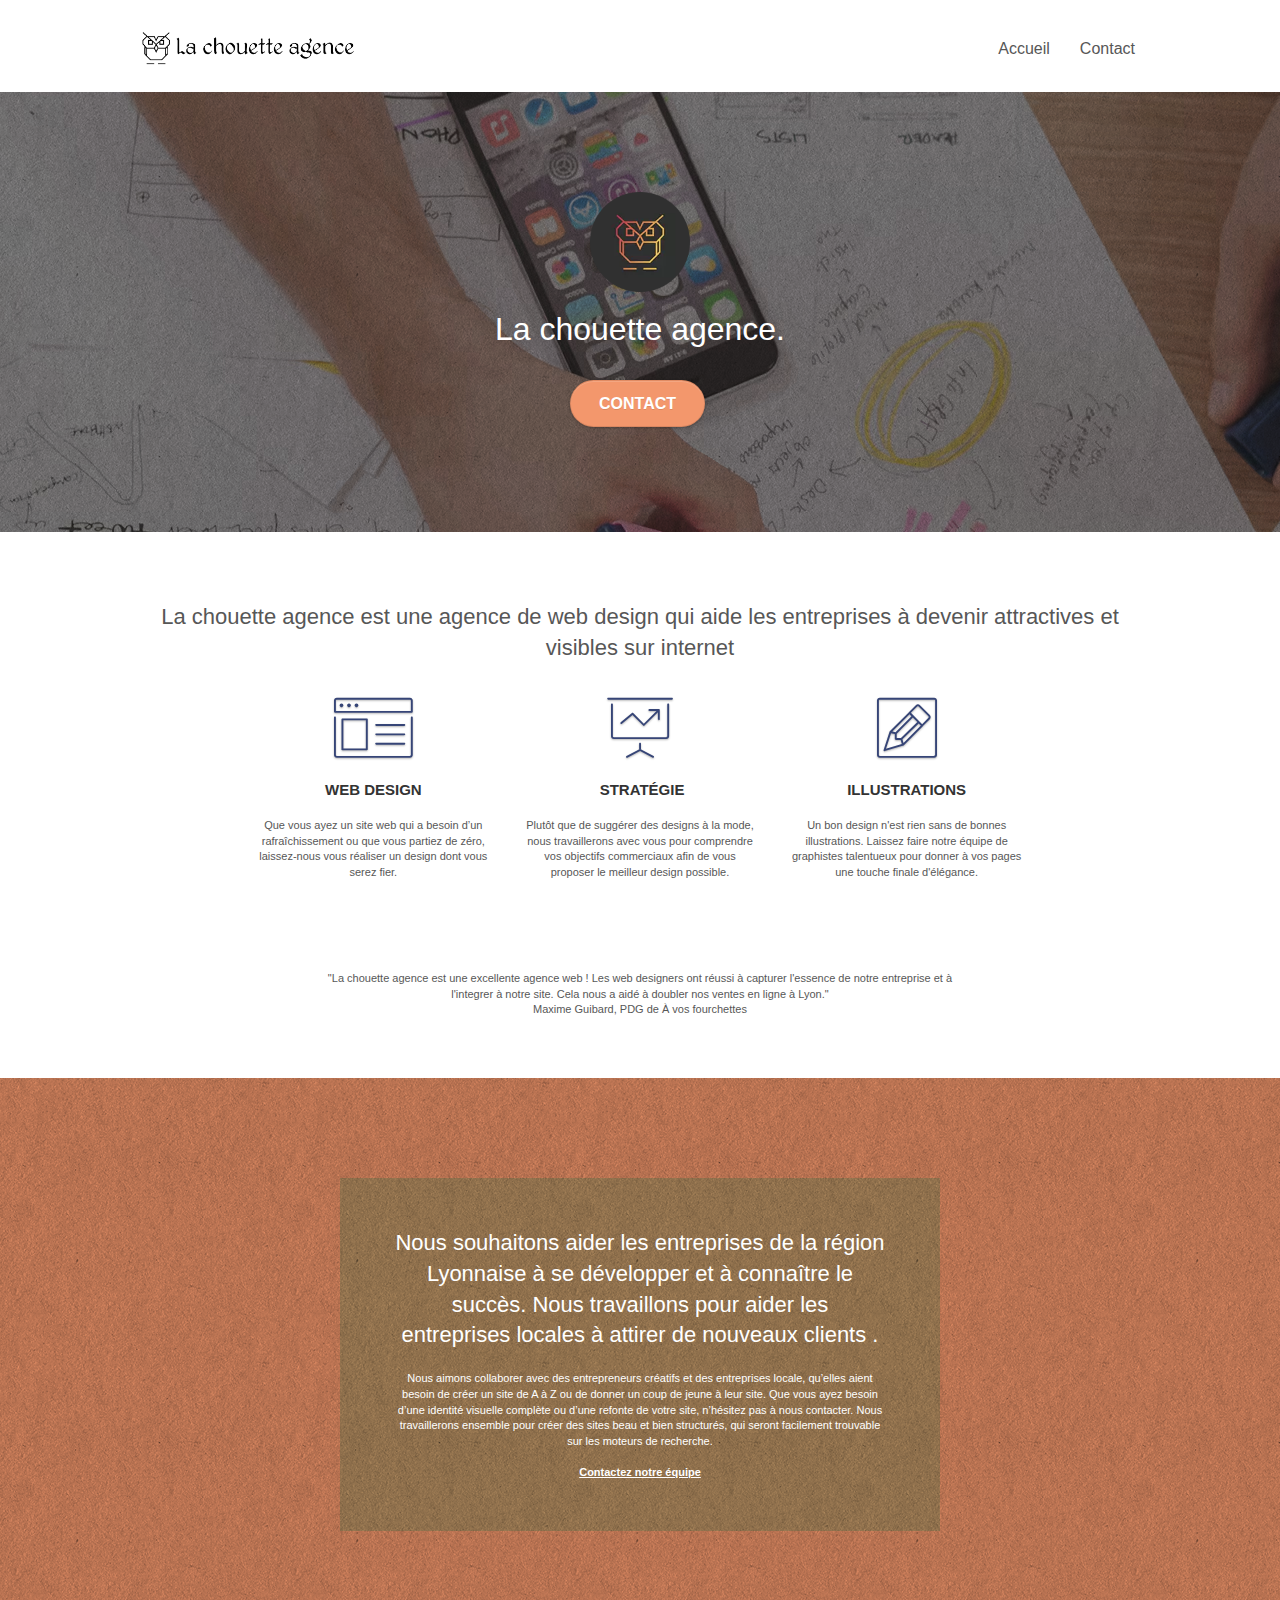
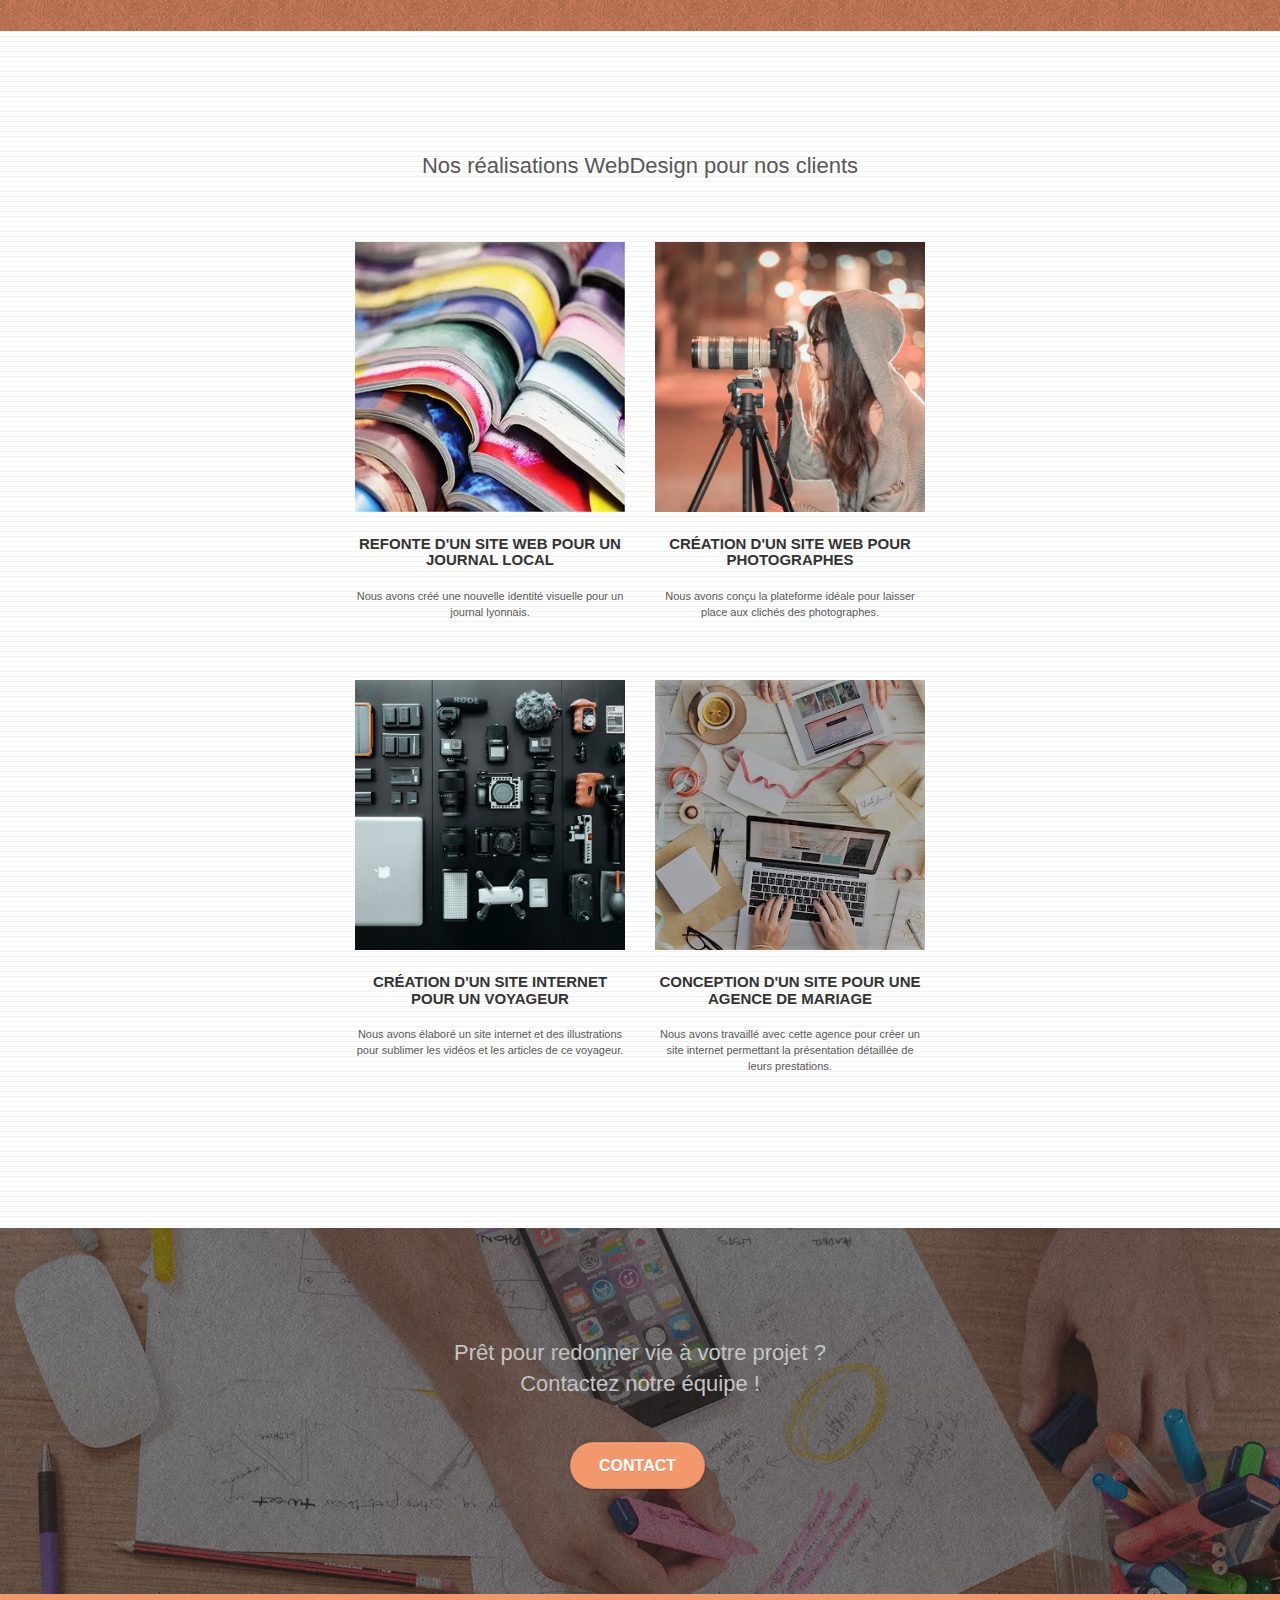
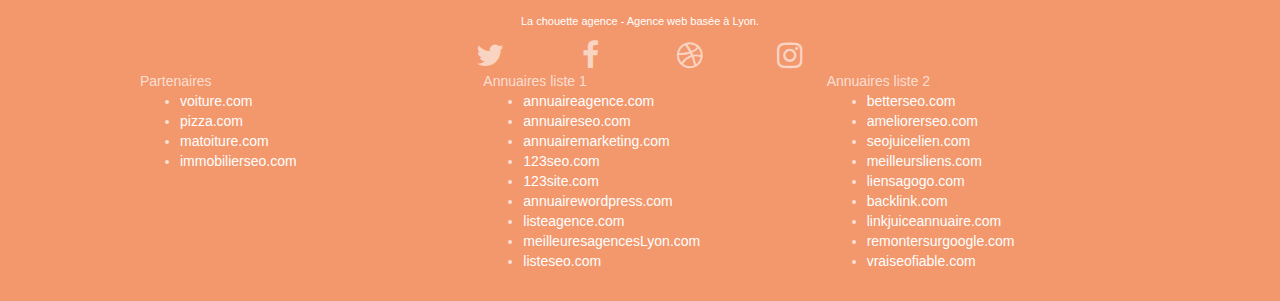
<file: index.html>
<!doctype html>
<html lang="fr">
<head>
    <meta charset="utf-8">
    <meta name="keywords" content="seo, google, site web, site internet, agence design Lyon, agence design, agence design,agence design,agence design,agence design,agence design,agence design,agence design,agence design">
    <meta name="description" content="La chouette agence est une agence de web design basée sur Lyon. Création de site de A à Z personalisé et qui convient à vos besoins. Grâce à nous maximiser vos ventes en lignes!">
    <meta name="viewport" content="width=device-width, initial-scale=1.0, viewport-fit=cover">
	<meta name="google-site-verification" content="yenCfBa6B7tiAiWxsFKR3tB5td8BWFM4gUZWG9gc3E0" />
    <link rel="shortcut icon" type="image/png" href="favicon.jpg">
    
	<link rel="stylesheet" type="text/css" href="./css/bootstrap.css">
	<link rel="stylesheet" type="text/css" href="style.css">
	<link rel="stylesheet" type="text/css" href="./css/font-awesome.css">
	<link rel="stylesheet" type="text/css" href="./css/et-line.css">
	
    
	<script src="./js/jquery-2.1.0.js"></script>
	<script src="./js/bootstrap.js"></script>
	<script src="./js/blocs.js"></script>
	<script src="./js/jquery.touchSwipe.js" defer></script>
	<script src="./js/gmaps.js"></script>

    <title>La chouette agence</title>

    
<!-- Analytics -->
 
<!-- Analytics END -->
    
</head>
<body>
<!-- Principal conteneur -->
<div class="page-container">
    
<!-- bloc-0 -->
<div class="bloc bgc-white l-bloc " id="bloc-0">
	<div class="container bloc-sm">

		<nav class="navbar row">
			<div class="navbar-header">
				<a class="navbar-brand" href="index.html"><img src="img_compressee/la-chouette-agence.webp" width="214px" alt="Lyon web design logo agence web meilleure agence" height="40px" /></a>
				<button id="nav-toggle" type="button" width="48px" height="48px" class="ui-navbar-toggle navbar-toggle" data-toggle="collapse" data-target=".navbar-1">
					<span class="sr-only">Toggle navigation</span><span class="icon-bar"></span><span class="icon-bar"></span><span class="icon-bar"></span>
				</button>
			</div>
			<div class="collapse navbar-collapse navbar-1 special-dropdown-nav">
				<ul class="site-navigation nav navbar-nav">
					<li>
						<a href="index.html">Accueil</a>
					</li>
					<li>
					</li>
					<li>
						<a href="page2.html">Contact</a>
					</li>
				</ul>
			</div>
		</nav>
	</div>
</div>
<!-- bloc-0 END -->

<!-- bloc-1-presentation -->
<div class="bloc bgc-dark-slate-blue bg-banniere d-bloc bg-t-edge bloc-bg-texture texture-paper b-parallax" id="bloc-1-hero">
	<div class="container bloc-lg">
		<div class="row tight-width-whitespace">
			<div class="col-sm-12">
				<img src="img_compressee/logo.webp" class="center-block image-resize-mode" width="100px" height="100px"title="logo la chouette agence" alt="La chouette agence, agence web Lyon, création logo Lyon" />
				<h1 class="text-center hero-bloc-text tc-white ">
					La chouette agence.
				</h1>
				<div class="text-center">
					<a href="page2.html" class="btn btn-lg btn-clean btn-rd cta-hero btn-atomic-tangerine" id="cta-hero">Contact</a>
				</div>
			</div>
		</div>
	</div>
</div>
<!-- bloc-1-presentation END -->

<!-- bloc-2-services -->
<div class="bloc bgc-white l-bloc" id="bloc-2-services">
	<div class="container bloc-md">
		<div class="row">
			<div class="col-sm-12 text-center">
				<h2>La chouette agence est une agence de web design qui aide les entreprises à devenir attractives et visibles sur internet</h2>
			</div>
		</div>
		<div class="row voffset-lg med-width-whitespace">
			<div class="col-sm-4">
				<div class="text-center">
					<span class="et-icon-browser sm-shadow icon-dark-slate-blue icons icon-lg"></span>
				</div>
				<h3 class="mg-md text-center">
					Web design
				</h3>
				<p class="text-center ">
					Que vous ayez un site web qui a besoin d&rsquo;un rafraîchissement ou que vous partiez de zéro, laissez-nous vous réaliser un design dont vous serez fier.
				</p>
			</div>
			<div class="col-sm-4">
				<div class="text-center">
					<span class="et-icon-presentation sm-shadow icon-dark-slate-blue icons icon-lg"></span>
				</div>
				<h3 class="mg-md text-center">
					&nbsp;Stratégie
				</h3>
				<p class="text-center ">
					Plutôt que de suggérer des designs à la mode, nous travaillerons avec vous pour comprendre vos objectifs commerciaux afin de vous proposer le meilleur design possible.<br>
				</p>
			</div>
			<div class="col-sm-4">
				<div class="text-center">
					<span class="et-icon-edit sm-shadow icon-dark-slate-blue icons icon-lg"></span>
				</div>
				<h3 class="mg-md text-center">
					Illustrations
				</h3>
				<p class="text-center ">
					Un bon design n'est rien sans de bonnes illustrations. Laissez faire notre équipe de graphistes talentueux pour donner à vos pages une touche finale d'élégance.
				</p>
			</div>
		</div>
		<div class="row voffset-lg voffset">
			<div class="col-xs-12 col-md-8 col-md-offset-2 text-center">
				<p>"La chouette agence est une excellente agence web ! Les web designers ont réussi à capturer l'essence de notre entreprise et à l'integrer à notre site. Cela nous a aidé à doubler nos ventes en ligne à Lyon."<br><span class="nom_citation">Maxime Guibard, PDG de À vos fourchettes</span></p>

			</div>
		</div>
	</div>
</div>
<!-- bloc-2-services END -->

<!-- bloc-3-what-i-do -->
<div class="bloc tc-white bgc-atomic-tangerine bg-presentation d-bloc bloc-bg-texture texture-paper b-parallax" id="bloc-3-what-i-do">
	<div class="container bloc-lg">
		<div class="row tight-width-whitespace black-background">
			<div class="col-sm-12">
				<h2 class="mg-md text-center tc-white">
					Nous souhaitons aider les entreprises de la région Lyonnaise à se développer et à connaître le succès. Nous travaillons pour aider les entreprises locales à attirer de nouveaux clients .<br>
				</h2>
				<p class="text-center white">
					Nous aimons collaborer avec des entrepreneurs créatifs et des entreprises locale, qu’elles aient besoin de créer un site de A à Z ou de donner un coup de jeune à leur site. Que vous ayez besoin d’une identité visuelle complète ou d’une refonte de votre site, n’hésitez pas à nous contacter. Nous travaillerons ensemble pour créer des sites beau et bien structurés, qui seront facilement trouvable sur les moteurs de recherche. <br><br><a class="ltc-white bold-link" href="page2.html">Contactez notre équipe</a><br>
				</p>
			</div>
		</div>
	</div>
</div>
<!-- bloc-3-what-i-do END -->

<!-- bloc-4-portfolio -->
<div class="bloc bgc-white bg-lines-h2-bg bg-repeat l-bloc" id="bloc-4-portfolio">
	<div class="container bloc-lg">
		<div class="row">
			<div class="col-sm-12 text-center">
				<h2>Nos réalisations WebDesign pour nos clients</h2>
			</div>
		</div>
		<div class="row tight-width-whitespace portfolio-row">
			<div class="col-sm-6">
				<a href="#" data-lightbox="img/1.jpg" data-gallery-id="gallery-1" data-caption="Refonte d'un site web pour un journal local" data-frame="snapshot-lb"><img src="img_compressee/1.webp" width="270px" height="270px" alt="Lyon web design logo agence web meilleure agence et refonte site web journal" title="site web journal" class="img-responsive portfolio-thumb" /></a>
				<h3 class="mg-md text-center">
					Refonte d'un site web pour un journal local
				</h3>
				<p class="text-center">
					Nous avons créé une nouvelle identité visuelle pour un journal lyonnais.
				</p>
			</div>
			<div class="col-sm-6">
				<a href="#" data-lightbox="img_compressee/2.avif" data-gallery-id="gallery-1" data-caption="Création d'un site web pour photographes" data-frame="snapshot-lb"><img src="img_compressee/2.avif"  width="270px" height="270px" class="img-responsive portfolio-thumb" title="site web photographes" alt="Lyon web design logo agence web meilleure agence, Création d'un site web pour photographes" /></a>
				<h3 class="mg-md text-center">
					Création d'un site web pour photographes
				</h3>
				<p class="text-center">
					Nous avons conçu la plateforme idéale pour laisser place aux clichés des photographes.
				</p>
			</div>
		</div>
		<div class="row tight-width-whitespace portfolio-row">
			<div class="col-sm-6">
				<a href="#" data-lightbox="img/3.bmp" data-gallery-id="gallery-1" data-caption="Création d'un site internet pour un voyageur" data-frame="snapshot-lb"><img src="img_compressee/3.avif"  width="270px" height="270px" class="img-responsive portfolio-thumb" title="site web voyageur" alt="Lyon web design logo agence web meilleure agence, Création d'un site web pour voyageur"/></a>
				<h3 class="mg-md text-center">
					Création d'un site internet pour un voyageur
				</h3>
				<p class="text-center">
					Nous avons élaboré un site internet et des illustrations pour sublimer les vidéos et les articles de ce voyageur.
				</p>
			</div>
			<div class="col-sm-6">
				<a href="#" data-lightbox="img/4.bmp" data-gallery-id="gallery-1" data-caption="Conception d'un site pour une agence de mariage" data-frame="snapshot-lb"><img src="img_compressee/4.avif"  width="270px" height="270px"  class="img-responsive portfolio-thumb" title="site web mariage" alt="Lyon web design logo agence web meilleure agence, Création d'un site web pour agence de mariage" /></a>
				<h3 class="mg-md text-center">
					Conception d'un site pour une agence de mariage
				</h3>
				<p class="text-center">
					Nous avons travaillé avec cette agence pour créer un site internet permettant la présentation détaillée de leurs prestations.
				</p>
			</div>
		</div>
	</div>
</div>
<!-- bloc-4-portfolio END -->

<!-- bloc-5-cta -->
<div class="bloc bgc-dark-slate-blue bg-banniere d-bloc bloc-bg-texture texture-paper" id="bloc-5-cta">
	<div class="container bloc-lg">
		<div class="row">
			<h2 class="mg-md text-center tc-white">
				Prêt pour redonner vie à votre projet ?<br>Contactez notre équipe !
			</h2>
			<div class="col-sm-12 text-center">
				<a href="page2.html" class="btn btn-atomic-tangerine btn-clean btn-rd btn-lg cta-hero">Contact</a>
			</div>
		</div>
	</div>
</div>
<!-- bloc-5-cta END -->

<!-- Footer - bloc-8 -->
<div class="bloc bgc-atomic-tangerine d-bloc" id="bloc-8">
	<div class="container bloc-sm">
		<div class="row">
			<div class="col-sm-12">
				<p class="text-center white">
					La chouette agence - Agence web basée à Lyon.<br>
				</p>
				<div class="row row-no-gutters social">
					<div class="col-sm-3">
						<div class="text-center">
							<a class="social" href="index.html"><span class="fa fa-twitter icon-md"></span></a>
						</div>
					</div>
					<div class="col-sm-3">
						<div class="text-center">
							<a class="social" href="index.html"><span class="fa fa-facebook icon-md"></span></a>
						</div>
					</div>
					<div class="col-sm-3">
						<div class="text-center">
							<a class="social" href="index.html"><span class="fa fa-dribbble icon-md"></span></a>
						</div>
					</div>
					<div class="col-sm-3">
						<div class="text-center">
							<a class="social" href="index.html"><span class="fa fa-instagram icon-md"></span></a>
						</div>
					</div>
				</div>
				<div class="row">
					<div class="col-sm-4">
						Partenaires
							<ul>
								<li><a class="lien_footer" href="voiture.com">voiture.com</a></li>
								<li><a class="lien_footer" href="pizza.com">pizza.com</a></li>
								<li><a class="lien_footer" href="matoiture.com">matoiture.com</a></li>
								<li><a class="lien_footer" href="immobilierseo.com">immobilierseo.com</a></li>
							</ul>		
					</div>
					<div class="col-sm-4">
						Annuaires liste 1
						<ul>
							<li><a class="lien_footer" href="annuaireagence.com">annuaireagence.com</a></li>
							<li><a class="lien_footer" href="annuaireseo.com">annuaireseo.com</a></li>
							<li><a class="lien_footer" href="annuairemarketing.com">annuairemarketing.com</a></li>
							<li><a class="lien_footer" href="123seoture.com">123seo.com</a></li>
							<li><a class="lien_footer" href="123site.com">123site.com</a></li>
							<li><a class="lien_footer" href="annuairewordpress.com">annuairewordpress.com</a></li>
							<li><a class="lien_footer" href="listeagence.com">listeagence.com</a></li>
							<li><a class="lien_footer" href="meilleuresagencesLyon.com">meilleuresagencesLyon.com</a></li>
							<li><a class="lien_footer" href="listeseo.com">listeseo.com</a></li>
						</ul>
					</div>
					<div class="col-sm-4">
						Annuaires liste 2
						<ul>
							<li><a class="lien_footer" href="betterseo.com">betterseo.com</a></li>
							<li><a class="lien_footer" href="ameliorerseo.com">ameliorerseo.com</a></li>
							<li><a class="lien_footer" href="seojuicelien.com">seojuicelien.com</a></li>
							<li><a  class="lien_footer" href="meilleursliens.com">meilleursliens.com</a></li>
							<li><a class="lien_footer" href="liensagogo.com">liensagogo.com</a></li>
							<li><a class="lien_footer" href="backlink.com">backlink.com</a></li>
							<li><a class="lien_footer" href="linkjuiceannuaire.com">linkjuiceannuaire.com</a></li>
							<li><a class="lien_footer" href="remontersurgoogle.com">remontersurgoogle.com</a></li>
							<li><a class="lien_footer" href="vraiseofiable.com">vraiseofiable.com</a></li>
						</ul>
					</div>
				</div>
			</div>
		</div>
	</div>
</div>
<!-- Footer - bloc-8 END -->

</div>
<!-- Principal conteneur END -->
    

</body>
</html>
</file>
<file: style.css>
body{margin:0;padding:0;background:#FFF;overflow-x:hidden;-webkit-font-smoothing:antialiased;-moz-osx-font-smoothing:grayscale}a,button{transition:all .3s ease-in-out;outline:none!important}a:hover{text-decoration:none;cursor:pointer}#page-loading-blocs-notifaction{position:fixed;top:0;bottom:0;width:100%;z-index:100000;background:#FFF url(img/pageload-spinner.gif) no-repeat center center}.bloc{width:100%;clear:both;background:50% 50% no-repeat;padding:0 50px;-webkit-background-size:cover;-moz-background-size:cover;-o-background-size:cover;background-size:cover;position:relative}.bloc .container{padding-left:0;padding-right:0}.bloc-lg{padding:100px 50px}.bloc-md{padding:50px}.bloc-sm{padding:20px 50px}.bg-center,.bg-l-edge,.bg-r-edge,.bg-t-edge,.bg-b-edge,.bg-tl-edge,.bg-bl-edge,.bg-tr-edge,.bg-br-edge,.bg-repeat{-webkit-background-size:auto!important;-moz-background-size:auto!important;-o-background-size:auto!important;background-size:auto!important}.bg-repeat{background:repeat}.bg-t-edge{background:top no-repeat}.bloc-bg-texture::before{content:"";background-size:2px 2px;position:absolute;top:0;bottom:0;left:0;right:0}.texture-paper::before{background:url(img_compressee/texture-paper.webp);background-size:280px 280px}.b-parallax{background-attachment:fixed}.d-bloc{color:rgba(255,255,255,.7)}.d-bloc button:hover{color:rgba(255,255,255,.9)}.d-bloc .icon-round,.d-bloc .icon-square,.d-bloc .icon-rounded,.d-bloc .icon-semi-rounded-a,.d-bloc .icon-semi-rounded-b{border-color:rgba(255,255,255,.9)}.d-bloc .divider-h span{border-color:rgba(255,255,255,.2)}.d-bloc .a-btn,.d-bloc .navbar a,.d-bloc .navbar-brand,.d-bloc a .icon-sm,.d-bloc a .icon-md,.d-bloc a .icon-lg,.d-bloc a .icon-xl,.d-bloc h1 a,.d-bloc h2 a,.d-bloc h3 a,.d-bloc h4 a,.d-bloc h5 a,.d-bloc h6 a,.d-bloc p a{color:rgba(255,255,255,.6)}.d-bloc .a-btn:hover,.d-bloc .navbar a:hover,.d-bloc .navbar-brand:hover,.d-bloc a:hover .icon-sm,.d-bloc a:hover .icon-md,.d-bloc a:hover .icon-lg,.d-bloc a:hover .icon-xl,.d-bloc h1 a:hover,.d-bloc h2 a:hover,.d-bloc h3 a:hover,.d-bloc h4 a:hover,.d-bloc h5 a:hover,.d-bloc h6 a:hover,.d-bloc p a:hover{color:rgba(255,255,255,1)}.d-bloc .navbar-toggle .icon-bar{background:rgba(255,255,255,1)}.d-bloc .btn-wire,.d-bloc .btn-wire:hover{color:rgba(255,255,255,1);border-color:rgba(255,255,255,1)}.d-bloc .panel{color:rgba(0,0,0,.5)}.d-bloc .panel button:hover{color:rgba(0,0,0,.7)}.d-bloc .panel icon{border-color:rgba(0,0,0,.7)}.d-bloc .panel .divider-h span{border-color:rgba(0,0,0,.1)}.d-bloc .panel .a-btn{color:rgba(0,0,0,.6)}.d-bloc .panel .a-btn:hover{color:rgba(0,0,0,1)}.d-bloc .panel .btn-wire,.d-bloc .panel .btn-wire:hover{color:rgba(0,0,0,.7);border-color:rgba(0,0,0,.3)}.d-bloc .panel,.l-bloc{color:rgba(0,0,0,.5)}.d-bloc .panel button:hover,.l-bloc button:hover{color:rgba(0,0,0,.7)}.l-bloc .icon-round,.l-bloc .icon-square,.l-bloc .icon-rounded,.l-bloc .icon-semi-rounded-a,.l-bloc .icon-semi-rounded-b{border-color:rgba(0,0,0,.7)}.d-bloc .panel .divider-h span,.l-bloc .divider-h span{border-color:rgba(0,0,0,.1)}.d-bloc .panel .a-btn,.l-bloc .a-btn,.l-bloc .navbar a,.l-bloc .navbar-brand,.l-bloc a .icon-sm,.l-bloc a .icon-md,.l-bloc a .icon-lg,.l-bloc a .icon-xl,.l-bloc h1 a,.l-bloc h2 a,.l-bloc h3 a,.l-bloc h4 a,.l-bloc h5 a,.l-bloc h6 a,.l-bloc p a{color:rgba(0,0,0,.6)}.d-bloc .panel .a-btn:hover,.l-bloc .a-btn:hover,.l-bloc .navbar a:hover,.l-bloc .navbar-brand:hover,.l-bloc a:hover .icon-sm,.l-bloc a:hover .icon-md,.l-bloc a:hover .icon-lg,.l-bloc a:hover .icon-xl,.l-bloc h1 a:hover,.l-bloc h2 a:hover,.l-bloc h3 a:hover,.l-bloc h4 a:hover,.l-bloc h5 a:hover,.l-bloc h6 a:hover,.l-bloc p a:hover{color:rgba(0,0,0,1)}.l-bloc .navbar-toggle .icon-bar{color:rgba(0,0,0,.6)}.d-bloc .panel .btn-wire,.d-bloc .panel .btn-wire:hover,.l-bloc .btn-wire,.l-bloc .btn-wire:hover{color:rgba(0,0,0,.7);border-color:rgba(0,0,0,.3)}.voffset{margin-top:30px}.voffset-lg{margin-top:80px}.row-no-gutters{margin-right:0;margin-left:0}.row.row-no-gutters>[class^="col-"],.row.row-no-gutters>[class*=" col-"]{padding-right:0;padding-left:0}#bloc-1-hero h1{font-size:32px}.navbar{margin-bottom:0;z-index:1}.navbar-brand{height:auto;padding:3px 15px;font-size:25px;font-weight:400;font-weight:600;line-height:44px}.navbar-brand img{max-height:200px;margin:0 5px 0 0;display:inline}.navbar-brand img[src$=svg]{min-width:100px}.nav-center .navbar-brand img{margin:0}.navbar .nav{padding-top:2px;margin-right:-16px;float:right;z-index:1}.nav>li{float:left;margin-top:4px;font-size:16px}.navbar-nav .open .dropdown-menu>li>a{text-align:inherit}.nav>li a:hover,.nav>li a:focus{background:transparent}.navbar-toggle{margin:10px 10px 0 0;border:0}.navbar-toggle:hover{background:transparent!important}.navbar-toggle .icon-bar{background-color:rgba(0,0,0,.5);width:26px}.nav-invert .navbar .nav{float:left}.nav-invert .navbar-header,.nav-invert .navbar-brand{float:right;position:relative;z-index:2}@media (min-width:768px){.site-navigation{position:absolute;top:50%;right:20px;transform:translate(0,-50%);-webkit-transform:translateY(-50%)}.nav>li .dropdown-menu a,.nav>li .dropdown-menu a:hover{color:#484848}.nav-invert .site-navigation{left:0;right:0}.nav-center{text-align:center}.nav-center .navbar-header{width:100%}.nav-center .navbar-header,.nav-center .navbar-brand,.nav-center .nav>li{float:none;display:inline-block}.nav-center .site-navigation{position:relative;width:100%;right:0;margin-right:0;margin-top:20px}.nav-center.mini-nav .navbar-toggle{float:none;margin:10px auto 0}}.nav>li>.dropdown a{background:none!important;display:block;padding:14px 15px}nav .caret{margin:0 5px}.dropdown-menu .dropdown-menu{top:-8px;left:100%}.dropdown-menu .dropmenu-flow-right{top:100%;left:0;margin-left:-1px;border-top-left-radius:0;border-top-right-radius:0}.dropdown-menu .dropdown span{border:4px solid #000;border-top-color:transparent;border-right-color:transparent;border-bottom-color:transparent;margin:6px -5px 0 0!important;float:right}.mg-md{margin-top:10px;margin-bottom:20px}.mg-lg{margin-top:10px;margin-bottom:40px}.btn{margin:0 5px 5px 0}.btn.pull-right{margin:0 0 5px 5px}.btn-d,.btn-d:hover,.btn-d:focus{color:#FFF;background:rgba(0,0,0,.3)}button{outline:none!important}.btn-rd{border-radius:40px}.btn-clean{border:1px solid rgba(0,0,0,.08);border-bottom-color:rgba(0,0,0,.1);text-shadow:0 1px 0 rgba(0,0,1,.1);box-shadow:0 1px 3px rgba(0,0,1,.25),inset 0 1px 0 0 rgba(255,255,255,.15)}.icon-md{font-size:30px!important}.icon-lg{font-size:60px!important}.sm-shadow{text-shadow:0 1px 2px rgba(0,0,0,.3)}.panel-sq,.panel-sq .panel-heading,.panel-sq .panel-footer{border-radius:0}.panel-rd{border-radius:30px}.panel-rd .panel-heading{border-radius:29px 29px 0 0}.panel-rd .panel-footer{border-radius:0 0 29px 29px}.form-control{border-color:rgba(0,0,0,.1);box-shadow:none}.scrollToTop{width:40px;height:40px;position:fixed;bottom:20px;right:20px;opacity:0;z-index:500;transition:all .3s ease-in-out}.scrollToTop span{margin-top:6px}.showScrollTop{font-size:14px;opacity:1}a[data-lightbox]{position:relative;display:block;text-align:center}a[data-lightbox]:hover::before{content:"+";font-family:"HelveticaNeue-Light","Helvetica Neue Light","Helvetica Neue",Helvetica,Arial;font-size:32px;width:50px;height:50px;margin-left:-25px;border-radius:50%;background:rgba(0,0,0,.6);color:#FFF;font-weight:100;z-index:1;position:absolute;top:50%;transform:translateY(-50%);-webkit-transform:translateY(-50%)}a[data-lightbox]:hover img{opacity:.6;-webkit-animation-fill-mode:none;animation-fill-mode:none}#lightbox-modal{display:flex;align-items:center}#lightbox-modal .modal-dialog{width:90%;max-width:900px;margin:0 auto 0}#lightbox-modal .modal-dialog img{max-height:90vh;margin:0 auto}.lightbox-caption{padding:20px;color:#FFF;background:rgba(0,0,0,.5);position:absolute;left:15px;right:15px;bottom:5px}.close-lightbox{color:#FFF;font-size:30px;position:absolute;top:20px;right:20px;z-index:20;background:rgba(0,0,0,.5);border:none;line-height:30px;padding:0 9px 5px;opacity:.3}.close-lightbox:hover,.next-lightbox:hover,.prev-lightbox:hover{opacity:1;color:#FFF}.next-lightbox,.prev-lightbox{font-size:20px;color:rgba(255,255,255,.9);background:rgba(0,0,0,.5);transition:all .2s ease-in-out;position:absolute;top:45%;z-index:1;opacity:.4}.next-lightbox{padding:6px 8px 1px 13px;right:25px}.prev-lightbox{padding:6px 13px 1px 10px;left:25px}.snapshot-lb .modal-body{padding-bottom:45px}.snapshot-lb .lightbox-caption{padding:0;color:rgba(0,0,0,.5);background:none}h1,h2,h3,h4,h5,h6,p,label,.btn,a{font-family:"helvetica";font-weight:400;color:#575757!important}.container{max-width:1000px}.hero-bloc-text{font-size:38px}.hero-bloc-text-sub{font-size:36px}.statement-bloc-text{line-height:26px;font-style:italic;font-size:20px;text-align:center;font-weight:lighter;max-width:520px;margin:auto auto auto auto}p{font-size:11px}.tight-width-whitespace{max-width:600px;margin:auto auto auto auto}.h1{font-size:20px;font-family:"Open Sans"}.cta-hero{margin-top:22px;color:#FFFFFF!important;text-transform:uppercase;padding:12px 28px 12px 28px;font-size:16px;font-weight:700}.social{max-width:400px;margin:auto auto auto auto}h2{font-size:22px;line-height:1.4em}h3{font-size:15px;text-transform:uppercase;font-weight:700;color:#333333!important}.med-width-whitespace{max-width:800px;margin:auto auto auto auto;box-shadow:0 0 0 #000}h1{color:#333333!important}h4{color:#333333!important}.icons{margin-bottom:14px;margin-top:24px}.white{color:#FFFFFF!important}.portfolio-thumb{margin-bottom:24px}.portfolio-row{margin-bottom:44px;margin-top:50px}.avatar{box-shadow:0 4px 9px rgba(0,0,0,.3)}.black-background{background-color:rgba(165,147,99,.7);padding:40px 40px 40px 40px}.bold-link{font-weight:900;text-decoration:underline!important}.bgc-white{background-color:#FFF}.bgc-dark-slate-blue{background-color:#364577}.bgc-atomic-tangerine{background-color:#F3976C}.tc-white{color: #FFF!important;}.btn-atomic-tangerine{background:#F3976C;color:#FFFFFF!important}.btn-atomic-tangerine:hover{background:#c27956!important;color:#FFFFFF!important}.ltc-white{color:#FFFFFF!important}.ltc-white:hover{color:#cccccc!important}.ltc-atomic-tangerine{color:#F3976C!important}.ltc-atomic-tangerine:hover{color:#c27956!important}.icon-dark-slate-blue{color:#364577!important;border-color:#364577!important}.bg-dots-bg{background-image:url(img_compressee/dots-bg.webp)}.bg-lines-h2-bg{background-image:url(img_compressee/lines-h2-bg.webp)}.bg-banniere{background-image:url(img_compressee/la-chouette-agence-banniere.avif)}.bg-presentation{background-image:url(img_compressee/image-de-presentation.avif)}@media (max-width:1024px){.bloc{padding-left:20px;padding-right:20px}.bloc.full-width-bloc,.bloc-tile-2.full-width-bloc .container,.bloc-tile-3.full-width-bloc .container,.bloc-tile-4.full-width-bloc .container{padding-left:0;padding-right:0}}@media (max-width:992px) and (min-width:768px){.navbar .nav{max-width:80%}.nav-center.navbar .nav{max-width:100%}}@media only screen and (min-device-width:768px) and (max-device-width:1024px) and (orientation:landscape){.b-parallax{background-attachment:scroll}}@media only screen and (min-device-width:1024px) and (max-device-width:1366px) and (-webkit-min-device-pixel-ratio:1.5){.b-parallax{background-attachment:scroll}}@media (max-width:991px){.container{width:100%}.b-parallax{background-attachment:scroll}.page-container,#hero-bloc{overflow-x:hidden;position:relative}.bloc{padding-left:constant(safe-area-inset-left);padding-right:constant(safe-area-inset-right)}.bloc-group,.bloc-group .bloc{display:block;width:100%}.bloc-fill-screen .fill-bloc-top-edge,.bloc-fill-screen .fill-bloc-bottom-edge{padding:0 20px;padding-left:constant(safe-area-inset-left);padding-right:constant(safe-area-inset-right)}}@media (max-width:767px){.page-container{overflow-x:hidden;position:relative}h1,h2,h3,h4,h5,h6,p,#disqus_thread{padding-left:10px!important;padding-right:10px!important}.b-parallax{background-attachment:scroll}.navbar .nav{padding-top:0;border-top:1px solid rgba(0,0,0,.2);float:none!important}.navbar.row{margin-left:0;margin-right:0}.site-navigation{position:inherit;transform:none;-webkit-transform:none;-ms-transform:none}.nav>li{margin-top:0;border-bottom:1px solid rgba(0,0,0,.1);background:rgba(0,0,0,.05);text-align:left;padding-left:15px;width:100%}.nav>li:hover{background:rgba(0,0,0,.08)}.dropdown .dropdown a .caret{float:none;margin:5px 0 0 10px!important;border:4px solid #000;border-bottom-color:transparent;border-right-color:transparent;border-left-color:transparent}#hero-bloc .navbar .nav{background:rgba(0,0,0,.8)}#hero-bloc .navbar .nav a{color:rgba(255,255,255,.6)}.hero{padding:50px 0}.hero-nav{left:-1px;right:-1px}.navbar-collapse{padding:0;overflow-x:hidden;-webkit-box-shadow:none;box-shadow:none}.navbar-brand img{max-height:40px;width:auto}.nav-invert .navbar-header{float:none;width:100%}.nav-invert .navbar-toggle{float:left;margin-left:10px}.bloc{padding-left:0;padding-right:0}.bloc-xxl,.bloc-xl,.bloc-lg{padding:40px 0}.bloc-sm,.bloc-md{padding-left:0;padding-right:0}.bloc-tile-2 .container,.bloc-tile-3 .container,.bloc-tile-4 .container,.bloc-fill-screen .fill-bloc-top-edge,.bloc-fill-screen .fill-bloc-bottom-edge{padding-left:0;padding-right:0}.a-block{padding:0 10px}.btn-dwn{display:none}.voffset{margin-top:5px}.voffset-md{margin-top:20px}.voffset-lg{margin-top:30px}form{padding:5px}.close-lightbox{display:inline-block}.blocsapp-device-iphone5{background-size:216px 425px;padding-top:60px;width:216px;height:425px}.blocsapp-device-iphone5 img{width:180px;height:320px}}@media (max-width:400px){.bloc{padding-left:0;padding-right:0}}@media (max-width:767px){.bloc-mob-center-text{text-align:center}}.lien_footer{color:white !important;}
</file>
<file: css/et-line.css>
@font-face {
    font-family: et-line;
    src: url(../fonts/et-line.eot);
    src: url(../fonts/et-line.eot?#iefix) format('embedded-opentype'), url(../fonts/et-line.woff) format('woff'), url(../fonts/et-line.ttf) format('truetype'), url(../fonts/et-line.svg#et-line) format('svg');
    font-weight: 400;
    font-style: normal
}

.et-icon-adjustments,
.et-icon-alarmclock,
.et-icon-anchor,
.et-icon-aperture,
.et-icon-attachment,
.et-icon-bargraph,
.et-icon-basket,
.et-icon-beaker,
.et-icon-bike,
.et-icon-book-open,
.et-icon-briefcase,
.et-icon-browser,
.et-icon-calendar,
.et-icon-camera,
.et-icon-caution,
.et-icon-chat,
.et-icon-circle-compass,
.et-icon-clipboard,
.et-icon-clock,
.et-icon-cloud,
.et-icon-compass,
.et-icon-desktop,
.et-icon-dial,
.et-icon-document,
.et-icon-documents,
.et-icon-download,
.et-icon-dribbble,
.et-icon-edit,
.et-icon-envelope,
.et-icon-expand,
.et-icon-facebook,
.et-icon-flag,
.et-icon-focus,
.et-icon-gears,
.et-icon-genius,
.et-icon-gift,
.et-icon-global,
.et-icon-globe,
.et-icon-googleplus,
.et-icon-grid,
.et-icon-happy,
.et-icon-hazardous,
.et-icon-heart,
.et-icon-hotairballoon,
.et-icon-hourglass,
.et-icon-key,
.et-icon-laptop,
.et-icon-layers,
.et-icon-lifesaver,
.et-icon-lightbulb,
.et-icon-linegraph,
.et-icon-linkedin,
.et-icon-lock,
.et-icon-magnifying-glass,
.et-icon-map,
.et-icon-map-pin,
.et-icon-megaphone,
.et-icon-mic,
.et-icon-mobile,
.et-icon-newspaper,
.et-icon-notebook,
.et-icon-paintbrush,
.et-icon-paperclip,
.et-icon-pencil,
.et-icon-phone,
.et-icon-picture,
.et-icon-pictures,
.et-icon-piechart,
.et-icon-presentation,
.et-icon-pricetags,
.et-icon-printer,
.et-icon-profile-female,
.et-icon-profile-male,
.et-icon-puzzle,
.et-icon-quote,
.et-icon-recycle,
.et-icon-refresh,
.et-icon-ribbon,
.et-icon-rss,
.et-icon-sad,
.et-icon-scissors,
.et-icon-scope,
.et-icon-search,
.et-icon-shield,
.et-icon-speedometer,
.et-icon-strategy,
.et-icon-streetsign,
.et-icon-tablet,
.et-icon-target,
.et-icon-telescope,
.et-icon-toolbox,
.et-icon-tools,
.et-icon-tools-2,
.et-icon-trophy,
.et-icon-tumblr,
.et-icon-twitter,
.et-icon-upload,
.et-icon-video,
.et-icon-wallet,
.et-icon-wine {
    font-family: et-line;
    speak: none;
    font-style: normal;
    font-weight: 400;
    font-variant: normal;
    text-transform: none;
    line-height: 1;
    -webkit-font-smoothing: antialiased;
    -moz-osx-font-smoothing: grayscale;
    display: inline-block
}

.et-icon-mobile:before {
    content: "\e000"
}

.et-icon-laptop:before {
    content: "\e001"
}

.et-icon-desktop:before {
    content: "\e002"
}

.et-icon-tablet:before {
    content: "\e003"
}

.et-icon-phone:before {
    content: "\e004"
}

.et-icon-document:before {
    content: "\e005"
}

.et-icon-documents:before {
    content: "\e006"
}

.et-icon-search:before {
    content: "\e007"
}

.et-icon-clipboard:before {
    content: "\e008"
}

.et-icon-newspaper:before {
    content: "\e009"
}

.et-icon-notebook:before {
    content: "\e00a"
}

.et-icon-book-open:before {
    content: "\e00b"
}

.et-icon-browser:before {
    content: "\e00c"
}

.et-icon-calendar:before {
    content: "\e00d"
}

.et-icon-presentation:before {
    content: "\e00e"
}

.et-icon-picture:before {
    content: "\e00f"
}

.et-icon-pictures:before {
    content: "\e010"
}

.et-icon-video:before {
    content: "\e011"
}

.et-icon-camera:before {
    content: "\e012"
}

.et-icon-printer:before {
    content: "\e013"
}

.et-icon-toolbox:before {
    content: "\e014"
}

.et-icon-briefcase:before {
    content: "\e015"
}

.et-icon-wallet:before {
    content: "\e016"
}

.et-icon-gift:before {
    content: "\e017"
}

.et-icon-bargraph:before {
    content: "\e018"
}

.et-icon-grid:before {
    content: "\e019"
}

.et-icon-expand:before {
    content: "\e01a"
}

.et-icon-focus:before {
    content: "\e01b"
}

.et-icon-edit:before {
    content: "\e01c"
}

.et-icon-adjustments:before {
    content: "\e01d"
}

.et-icon-ribbon:before {
    content: "\e01e"
}

.et-icon-hourglass:before {
    content: "\e01f"
}

.et-icon-lock:before {
    content: "\e020"
}

.et-icon-megaphone:before {
    content: "\e021"
}

.et-icon-shield:before {
    content: "\e022"
}

.et-icon-trophy:before {
    content: "\e023"
}

.et-icon-flag:before {
    content: "\e024"
}

.et-icon-map:before {
    content: "\e025"
}

.et-icon-puzzle:before {
    content: "\e026"
}

.et-icon-basket:before {
    content: "\e027"
}

.et-icon-envelope:before {
    content: "\e028"
}

.et-icon-streetsign:before {
    content: "\e029"
}

.et-icon-telescope:before {
    content: "\e02a"
}

.et-icon-gears:before {
    content: "\e02b"
}

.et-icon-key:before {
    content: "\e02c"
}

.et-icon-paperclip:before {
    content: "\e02d"
}

.et-icon-attachment:before {
    content: "\e02e"
}

.et-icon-pricetags:before {
    content: "\e02f"
}

.et-icon-lightbulb:before {
    content: "\e030"
}

.et-icon-layers:before {
    content: "\e031"
}

.et-icon-pencil:before {
    content: "\e032"
}

.et-icon-tools:before {
    content: "\e033"
}

.et-icon-tools-2:before {
    content: "\e034"
}

.et-icon-scissors:before {
    content: "\e035"
}

.et-icon-paintbrush:before {
    content: "\e036"
}

.et-icon-magnifying-glass:before {
    content: "\e037"
}

.et-icon-circle-compass:before {
    content: "\e038"
}

.et-icon-linegraph:before {
    content: "\e039"
}

.et-icon-mic:before {
    content: "\e03a"
}

.et-icon-strategy:before {
    content: "\e03b"
}

.et-icon-beaker:before {
    content: "\e03c"
}

.et-icon-caution:before {
    content: "\e03d"
}

.et-icon-recycle:before {
    content: "\e03e"
}

.et-icon-anchor:before {
    content: "\e03f"
}

.et-icon-profile-male:before {
    content: "\e040"
}

.et-icon-profile-female:before {
    content: "\e041"
}

.et-icon-bike:before {
    content: "\e042"
}

.et-icon-wine:before {
    content: "\e043"
}

.et-icon-hotairballoon:before {
    content: "\e044"
}

.et-icon-globe:before {
    content: "\e045"
}

.et-icon-genius:before {
    content: "\e046"
}

.et-icon-map-pin:before {
    content: "\e047"
}

.et-icon-dial:before {
    content: "\e048"
}

.et-icon-chat:before {
    content: "\e049"
}

.et-icon-heart:before {
    content: "\e04a"
}

.et-icon-cloud:before {
    content: "\e04b"
}

.et-icon-upload:before {
    content: "\e04c"
}

.et-icon-download:before {
    content: "\e04d"
}

.et-icon-target:before {
    content: "\e04e"
}

.et-icon-hazardous:before {
    content: "\e04f"
}

.et-icon-piechart:before {
    content: "\e050"
}

.et-icon-speedometer:before {
    content: "\e051"
}

.et-icon-global:before {
    content: "\e052"
}

.et-icon-compass:before {
    content: "\e053"
}

.et-icon-lifesaver:before {
    content: "\e054"
}

.et-icon-clock:before {
    content: "\e055"
}

.et-icon-aperture:before {
    content: "\e056"
}

.et-icon-quote:before {
    content: "\e057"
}

.et-icon-scope:before {
    content: "\e058"
}

.et-icon-alarmclock:before {
    content: "\e059"
}

.et-icon-refresh:before {
    content: "\e05a"
}

.et-icon-happy:before {
    content: "\e05b"
}

.et-icon-sad:before {
    content: "\e05c"
}

.et-icon-facebook:before {
    content: "\e05d"
}

.et-icon-twitter:before {
    content: "\e05e"
}

.et-icon-googleplus:before {
    content: "\e05f"
}

.et-icon-rss:before {
    content: "\e060"
}

.et-icon-tumblr:before {
    content: "\e061"
}

.et-icon-linkedin:before {
    content: "\e062"
}

.et-icon-dribbble:before {
    content: "\e063"
}
</file>
